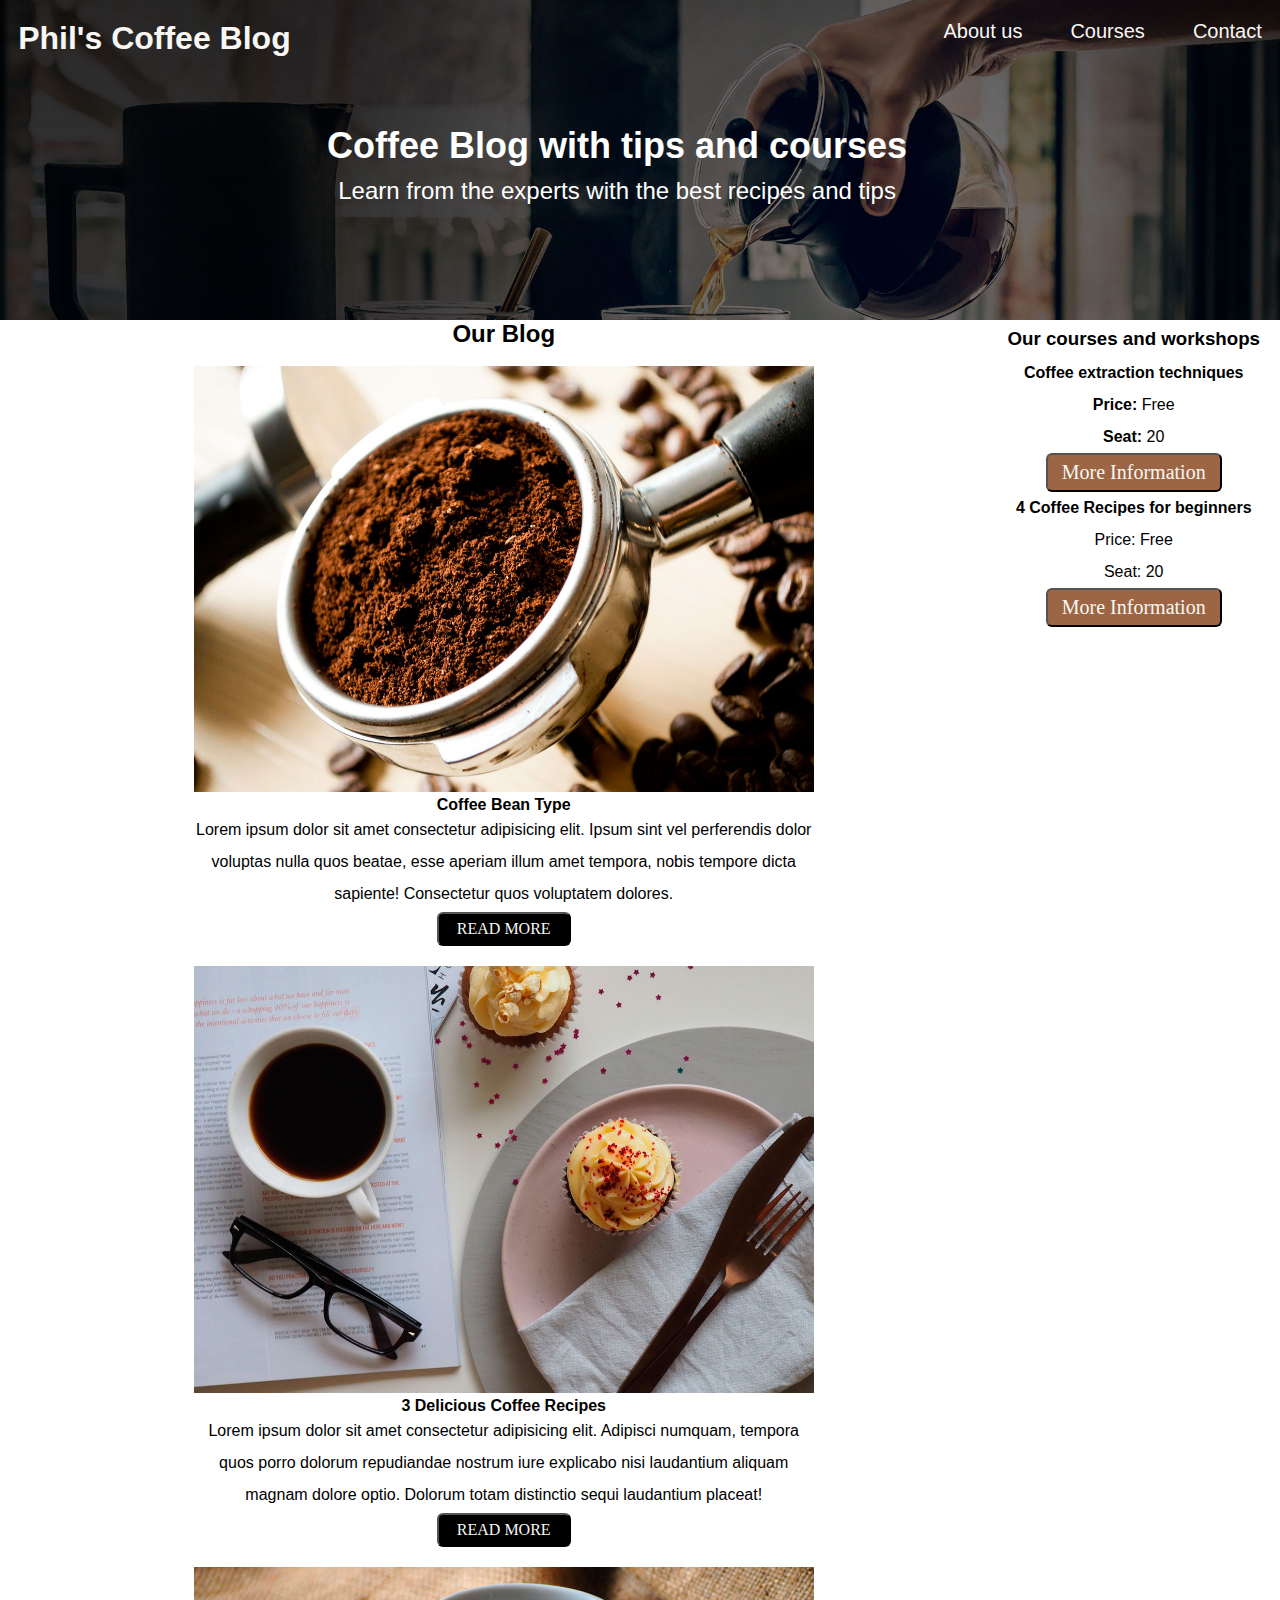
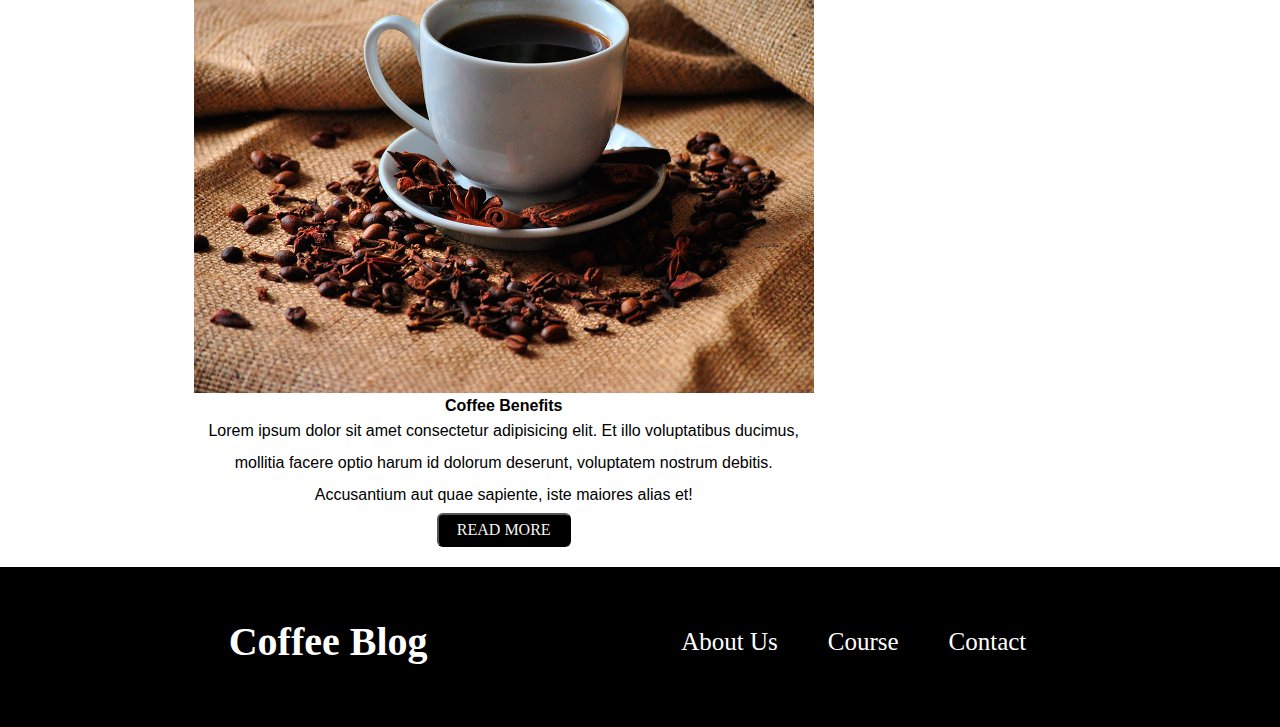
<file: coffee_blog/index.html>
<!DOCTYPE html>
<html lang="en">
<head>
    <meta charset="UTF-8">
    <meta name="viewport" content="width=device-width, initial-scale=1.0">
    <link rel="stylesheet" href="style.css">
    <title>Coffee Blog</title>
</head>
<body>

    <header class="site-init">
        <h1><a href="index.html">Phil's Coffee Blog</a></h1>
        <div>
            <h2>Coffee Blog with tips and courses</h2>
            <p>Learn from the experts with the best recipes and tips</p>
        </div>

        <nav>
            <ul class="nav-list">
                <li><a href="about.html">About us</a></li>
                <li><a href="#">Courses</a></li>
                <li><a href="#">Contact</a></li>
            </ul>
        </nav>
    </header>
    

    <div class="flex-container">
        <main class="coffee-main">

            
            <div class="blog-container">
                <h2>Our Blog</h2>
                <br>
                <img src="./img/blog1.jpg" alt="espresso">
                <h4>Coffee Bean Type</h4>
                <p>Lorem ipsum dolor sit amet consectetur adipisicing elit. Ipsum sint vel perferendis dolor voluptas nulla quos beatae, esse aperiam illum amet tempora, nobis tempore dicta sapiente! Consectetur quos voluptatem dolores.</p>
                <button>READ MORE</button>
            </div>
            
            <div class="blog-container">
                <img src="./img/blog2.jpg" alt="espresso">
                <h4>3 Delicious Coffee Recipes</h4>
                <p>Lorem ipsum dolor sit amet consectetur adipisicing elit. Adipisci numquam, tempora quos porro dolorum repudiandae nostrum iure explicabo nisi laudantium aliquam magnam dolore optio. Dolorum totam distinctio sequi laudantium placeat!</p>
                <button>READ MORE</button>
            </div>
            
            <div class="blog-container">
                <img src="./img/blog3.jpg" alt="espresso">
                <h4>Coffee Benefits</h4>
                <p>Lorem ipsum dolor sit amet consectetur adipisicing elit. Et illo voluptatibus ducimus, mollitia facere optio harum id dolorum deserunt, voluptatem nostrum debitis. Accusantium aut quae sapiente, iste maiores alias et!</p>
                <button>READ MORE</button>
            </div>
        </main>

        <section>
            <div class="courses">
                <h3>Our courses and workshops</h3>
                <h4>Coffee extraction techniques</h4>
                <span><strong>Price:</strong> Free</span>
                <br>
                <span><strong>Seat:</strong> 20</span>
                <br>
                <button>More Information</button>


                <h4>4 Coffee Recipes for beginners</h4>
                <span>Price: Free</span>
                <br>
                <span>Seat: 20</span>
                <br>
                <button>More Information</button>
            </div>
        </section>
    </div>

    <footer class="contact-info">
        <h2>Coffee Blog</h2>
        <nav>
            <ul>
                <li><a href="about.html">About Us</a></li>
                <li><a href="#">Course</a></li>
                <li><a href="#">Contact</a></li>
            </ul>
        </nav>
    </footer>

</body>
</html>
</file>
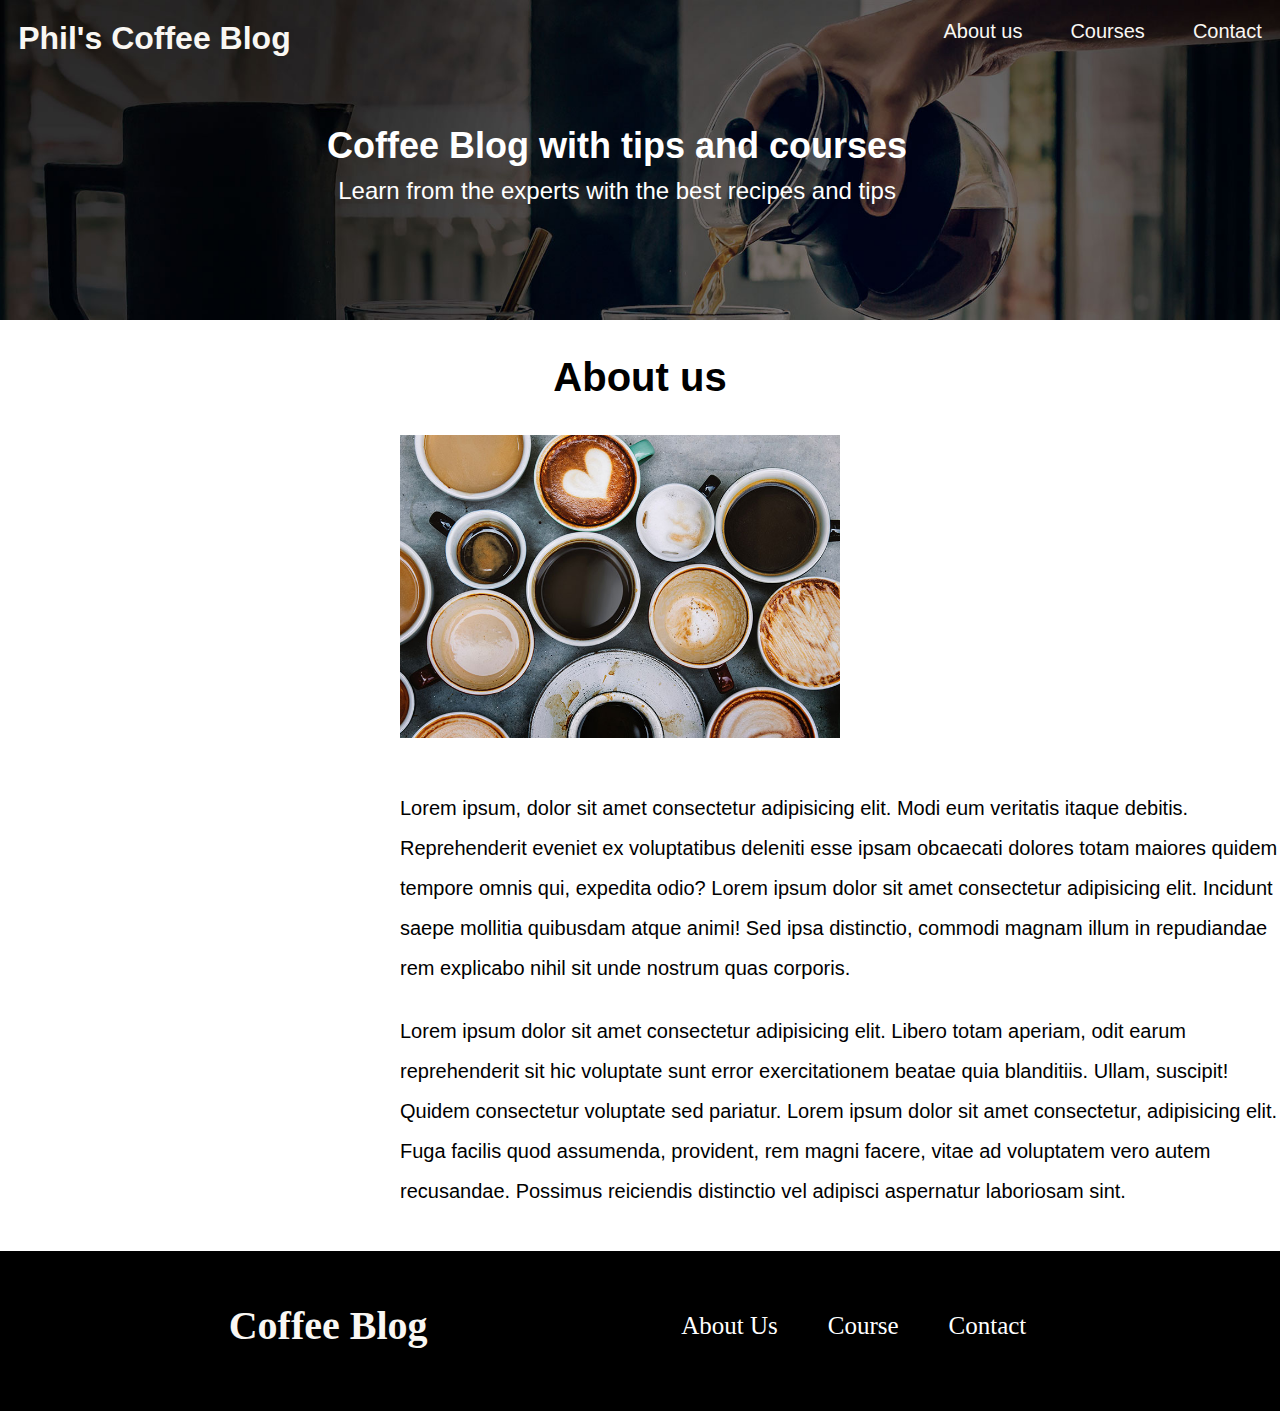
<file: coffee_blog/about.html>
<!DOCTYPE html>
<html lang="en">
<head>
    <meta charset="UTF-8">
    <meta name="viewport" content="width=device-width, initial-scale=1.0">
    <link rel="stylesheet" href="style.css">
    <title>About us</title>
</head>
<body>

    <header class="site-init">
        <h1><a href="index.html">Phil's Coffee Blog</a></h1>
        <div>
            <h2>Coffee Blog with tips and courses</h2>
            <p>Learn from the experts with the best recipes and tips</p>
        </div>

        <nav>
            <ul class="nav-list">
                <li><a href="about.html">About us</a></li>
                <li><a href="#">Courses</a></li>
                <li><a href="#">Contact</a></li>
            </ul>
        </nav>
    </header>


    <div class="about-container">
        <h2>About us</h2>
        <div class="img-description">
            <img src="./img/us.jpg" alt="assorted espressos" class="about-img">
            <div class="paragraph">
                <p>Lorem ipsum, dolor sit amet consectetur adipisicing elit. Modi eum veritatis itaque debitis. Reprehenderit eveniet ex voluptatibus deleniti esse ipsam obcaecati dolores totam maiores quidem tempore omnis qui, expedita odio? Lorem ipsum dolor sit amet consectetur adipisicing elit. Incidunt saepe mollitia quibusdam atque animi! Sed ipsa distinctio, commodi magnam illum in repudiandae rem explicabo nihil sit unde nostrum quas corporis.</p>
                <br>
                <p>Lorem ipsum dolor sit amet consectetur adipisicing elit. Libero totam aperiam, odit earum reprehenderit sit hic voluptate sunt error exercitationem beatae quia blanditiis. Ullam, suscipit! Quidem consectetur voluptate sed pariatur. Lorem ipsum dolor sit amet consectetur, adipisicing elit. Fuga facilis quod assumenda, provident, rem magni facere, vitae ad voluptatem vero autem recusandae. Possimus reiciendis distinctio vel adipisci aspernatur laboriosam sint.</p>
            </div>
        </div>
    </div>


    <footer class="contact-info">
        <h2><a href="index.html">Coffee Blog</a></h2>
        <nav>
            <ul>
                <li><a href="about.html">About Us</a></li>
                <li><a href="#">Course</a></li>
                <li><a href="#">Contact</a></li>
            </ul>
        </nav>
    </footer>

</body>
</html>
</file>
<file: coffee_blog/style.css>
/* global */
*{
    margin: 0;
    padding: 0;
}

body{
    font-family: Arial, Helvetica, sans-serif;
}

p{
    line-height: 2;
}

img{
    max-width: 100%;
}


/* header */
.site-init{
    display: flex;
    flex-direction: row;
    justify-content: space-around;
    padding-top: 20px;
    background-image: url("./img/banner.jpg");
    background-size: cover;
    height: 300px;
    text-align: center;
    color: white;
}

.site-init div {
    display: flex;
    flex-direction: column;
    justify-content: center;
    font-size: 1.5rem;
}




.site-init .nav-list {
    display: flex;
    justify-content: flex-end;
    gap: 3rem;
    list-style-type: none;
}



.nav-list li a {
    text-decoration: none;
    color: #f9f7f3;
    font-size: 1.25rem;
}

header a {
    list-style-type: none;
    text-decoration: none;
    color: #f9f7f3;
}


/* main */

.coffee-main {
    width: 50%;
    margin-left: auto;
    margin-right: auto;
}

.blog-container, .courses {
    display: block;
    margin-left: 20px;
    text-align: center;
}

/* section */
.courses{
    line-height: 2;
    margin-bottom: 12px;
    margin-right: 20px;
}


/* utilities */

.flex-container {
    display: flex;
    flex-direction: row;
    /* justify-content: space-between; */
}

.blog-container button {
    font-size: 16px;
    font-family: 'Times New Roman', Times, serif;
    margin-top: 2px;
    margin-bottom: 20px;
    padding: 6px 18px;
    background-color: black;
    color: #f9f7f3;
    border-radius: 6px;
}

.courses button{
    font-size: 20px;
    font-family: 'Times New Roman', Times, serif;
    background-color: #9c6644;
    color: #f9f7f3;
    padding: 6px 14px;
    border-radius: 6px;
}


/* footer */
footer {
    height: 150px;
    display: flex;
    flex-direction: row;
    justify-content: space-evenly;
    background-color: black;
    color: white;
    text-align: center;
    font-family: 'Times New Roman', Times, serif;
    padding-bottom: 10px;
}

footer h2 {
    display: flex;
    flex-direction: column;
    justify-content: center;
    font-size: 2.5rem;
}

/* footer nav {
    display: flex;
} */

/* footer ul {
    display: flex;
    flex-direction: row;
    justify-content: space-around;
} */


footer li a {
    text-decoration: none;
    color: white;
    margin: 10px 25px;
}

footer ul {
    display: flex;
    flex-direction: row;
    justify-content: center;
    font-size: 25px;
    list-style-type: none;
}

footer nav {
    display: flex;
    flex-direction: column;
    justify-content: center;
}

footer h2 a {
    text-decoration: none;
    list-style-type: none;
    color: #f9f7f3;
}



/* ABOUT US HOMEPAGE */
.about-container {
    display: flex;
    flex-direction: column;
    justify-content: space-around;
}

.about-container h2 {
    margin: 35px;
    text-align: center;
    font-size: 40px;
}

.img-description {
    display: flex;
    flex-direction: column;
    margin-left: 400px;

}

.paragraph {
    margin-bottom: 40px;
    font-size: 20px;
}

/* Utilities */
.about-img {
    max-width: 50%;
    margin-bottom: 50px;
    /* padding-left: 25%; */
}
</file>
